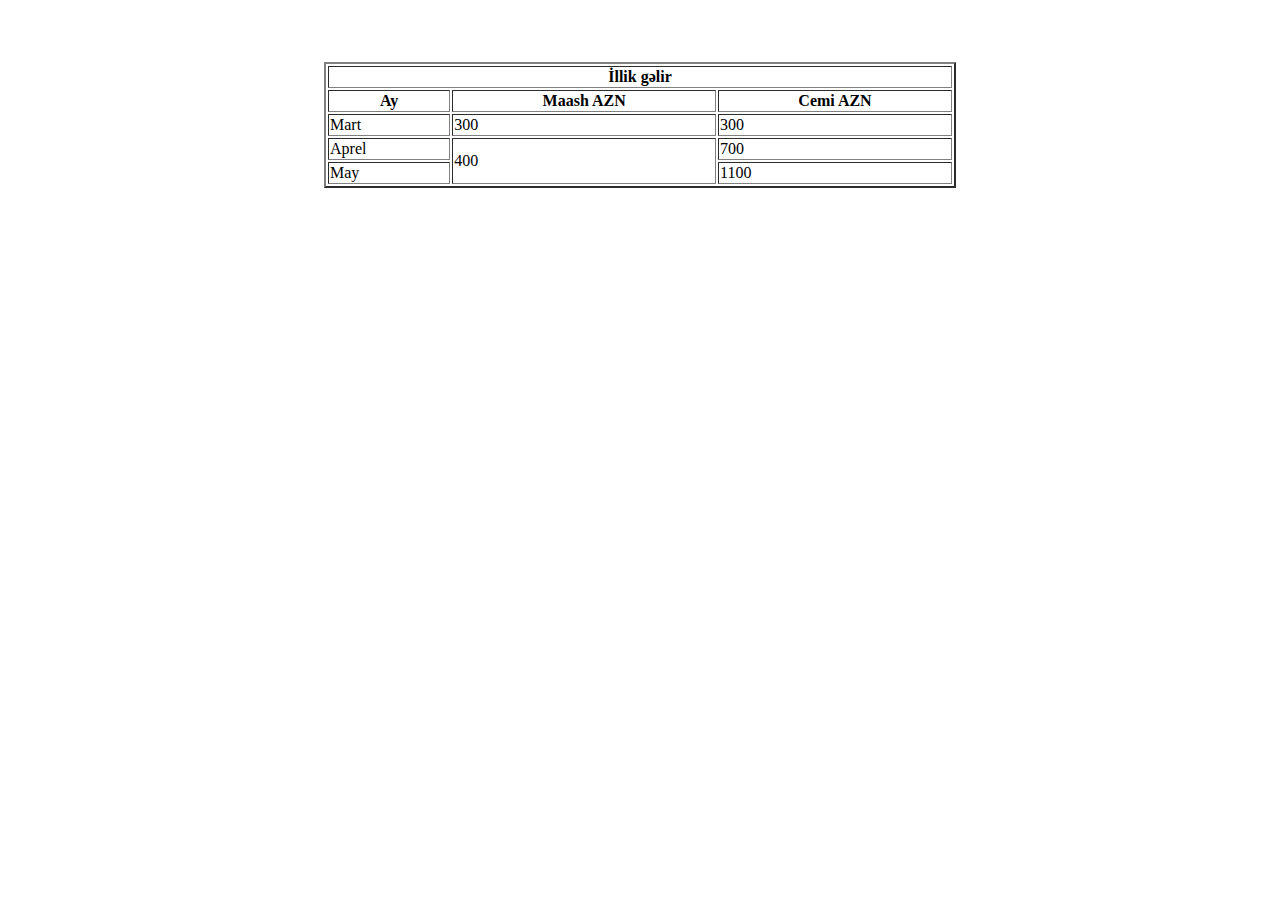
<file: index.html>
<!DOCTYPE html>
<html lang="en">
<head>
    <meta charset="UTF-8">
    <title>First Lesson</title>
</head>
<body>
  <br>
  <br>
  <br>
   <table border="2px" width="50%" height="20%" align="center">
      <tr>
          <th colspan="3">İllik gəlir</th>        
      </tr>
      
      <tr>
          <th>Ay</th>    
          <th>Maash AZN</th>    
          <th>Cemi AZN</th>    
      </tr>
      
      <tr>
       <td>Mart</td>
       <td>300</td>
       <td>300</td>
      </tr>
      
      <tr>
       <td>Aprel</td>
       <td rowspan="2">400</td>
       <td>700</td>
      </tr>
      
      <tr>
       <td>May</td>
       <td>1100</td>
      </tr>
   </table>
</body>
</html>
</file>
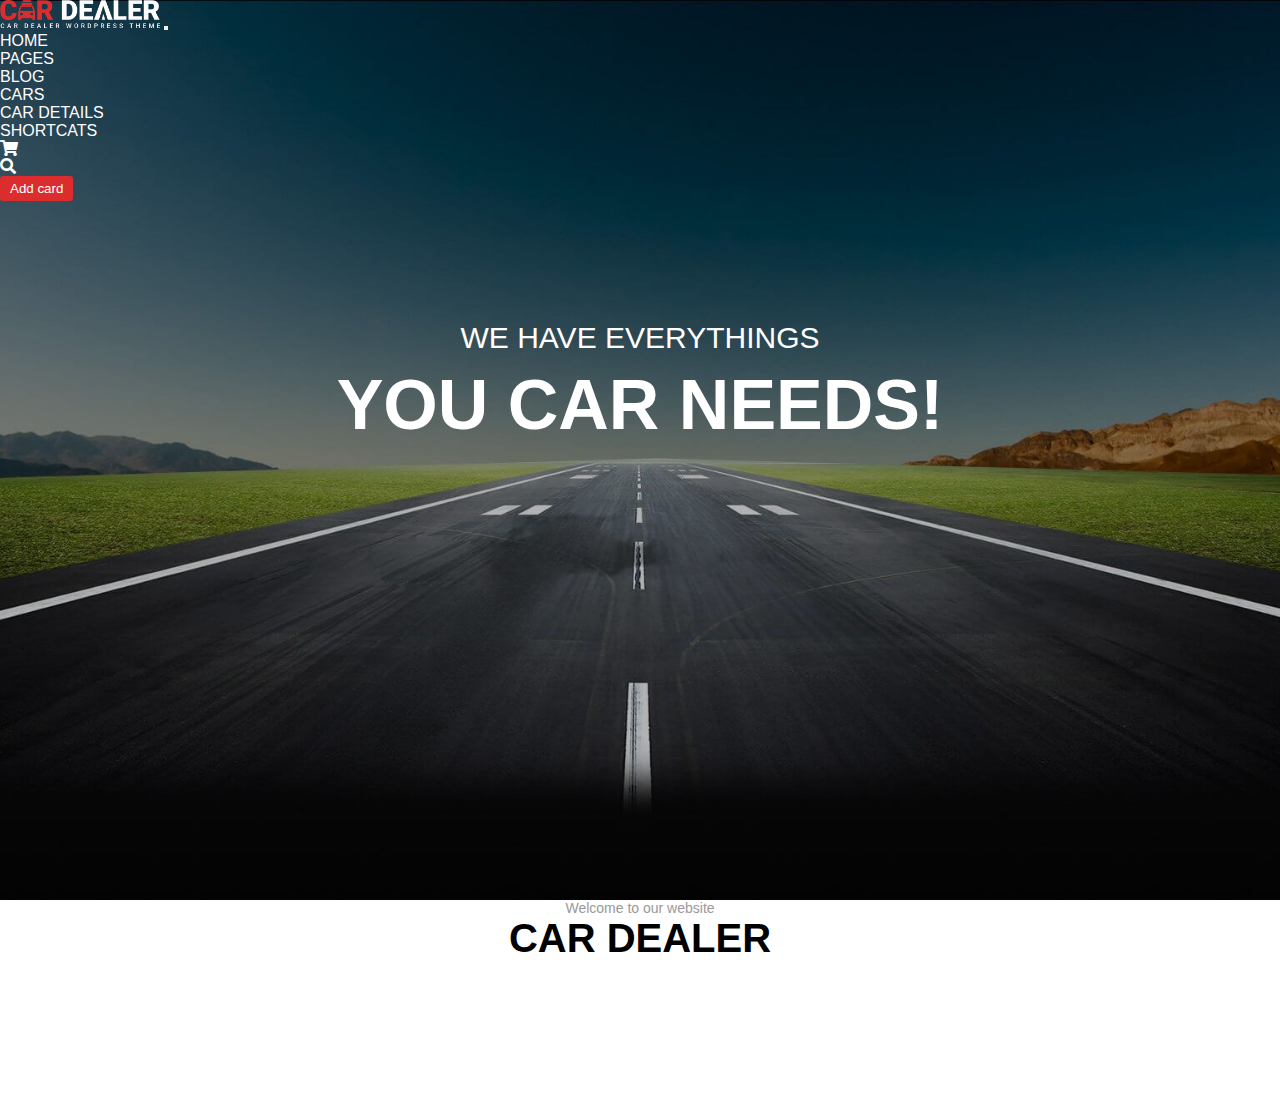
<file: ProjectFrontEnd/Index.html>
<!DOCTYPE html>
<html lang="en">

<head>
    <meta charset="UTF-8">
    <title>mekhrabec</title>
    <link href="asset/css/all.min.css" rel="stylesheet">
    <meta name="viewport" content="width=device-width, initial-scale=1">
    <link href="https://cdn.jsdelivr.net/npm/bootstrap@5.0.1/dist/css/bootstrap.min.css" rel="stylesheet" integrity="sha384-+0n0xVW2eSR5OomGNYDnhzAbDsOXxcvSN1TPprVMTNDbiYZCxYbOOl7+AMvyTG2x" crossorigin="anonymous">
    <link rel="stylesheet" href="asset/css/main.css">
</head>

<body>
    <header>
        <!---<div class="container">
            <div class="row">
                <div class="top-info col-md-12">
                    <div class="top-info-left">
                        <span><i class="far fa-clock"></i>10:00 AM To 5:00 PM</span>
                        <span><i class="fas fa-envelope-open-text"></i><a href="">support@carhub.az</a></span>
                    </div>
                    <div class="top-info-right">
                        <span><i class="fas fa-phone-alt"></i><a href="">(007) 123 456 7890</a></span>
                        <span><a href=""><i class="fab fa-facebook-f"></i></a></span>
                        <span><a href=""><i class="fab fa-linkedin-in"></i></a></span>
                        <span><a href=""><i class="fab fa-instagram"></i></a></span>
                        <span><a href=""><i class="fab fa-youtube"></i></a></span>
                        <span><i class="fas fa-lock"></i><a href="">Login</a></span>
                    </div>
                </div>
            </div>
        </div>
        <hr>--->



        <nav class="navbar navbar-expand-sm navbar-dark ">
            <div class="container">
                <a href="/" class="navbar-brand">
                    <img src="asset/img/logo-light.png" alt="" class="logo">
                </a>

                <button class="navbar-toggler" type="button" data-toggle="collapse" data-target="#navbarCollapse">
                    <span class="navbar-toggler-icon"></span>
                </button>

                <div id="navbarCollapse" class="collapse navbar-collapse">
                    <ul class="navbar-nav ml-auto">
                        <li class="nav-item">
                            <a href="#" class="nav-link active">
                              Home
                          </a>
                        </li>
                        <li class="nav-item">
                            <a href="#" class="nav-link active">
                                pages
                          </a>
                        </li>
                        <li class="nav-item">
                            <a href="#" class="nav-link active">
                                blog
                          </a>
                        </li>
                        <li class="nav-item">
                            <a href="#" class="nav-link active">
                                cars
                          </a>
                        </li>
                        <li class="nav-item">
                            <a href="#" class="nav-link active">
                                Car details
                          </a>
                        </li>
                        <li class="nav-item">
                            <a href="#" class="nav-link active">
                                Shortcats
                          </a>
                        </li>
                        <li class="nav-item">
                            <a href="#" class="nav-link active">
                                <i class="fas fa-shopping-cart"></i>
                            </a>
                        </li>
                        <li class="nav-item">
                            <a href="#" class="nav-link active">
                                <i class="fas fa-search"></i>
                            </a>
                        </li>
                        <li class="nav-item">
                            <a href="#" class="nav-link active">
                                <button>Add card</button>
                            </a>
                        </li>
                    </ul>
                </div>

            </div>
        </nav>



        <div class="slider-text">
            <h2>We have everythings</h2>
            <h1>You car needs!</h1>
        </div>
    </header>
    <section id="services">
        <div class="container">
            <div class="row">
                <div class="section-title">
                    <p>Welcome to our website</p>
                    <h1>CAR DEALER</h1>
                </div>
            </div>
        </div>
    </section>
    <section id="">
    </section>
    <footer></footer>

    <!-- Optional JavaScript; choose one of the two! -->

    <!-- Option 1: Bootstrap Bundle with Popper -->
    <script src="https://cdn.jsdelivr.net/npm/bootstrap@5.0.1/dist/js/bootstrap.bundle.min.js" integrity="sha384-gtEjrD/SeCtmISkJkNUaaKMoLD0//ElJ19smozuHV6z3Iehds+3Ulb9Bn9Plx0x4" crossorigin="anonymous"></script>

    <!-- Option 2: Separate Popper and Bootstrap JS -->
    <!--
    <script src="https://cdn.jsdelivr.net/npm/@popperjs/core@2.9.2/dist/umd/popper.min.js" integrity="sha384-IQsoLXl5PILFhosVNubq5LC7Qb9DXgDA9i+tQ8Zj3iwWAwPtgFTxbJ8NT4GN1R8p" crossorigin="anonymous"></script>
    <script src="https://cdn.jsdelivr.net/npm/bootstrap@5.0.1/dist/js/bootstrap.min.js" integrity="sha384-Atwg2Pkwv9vp0ygtn1JAojH0nYbwNJLPhwyoVbhoPwBhjQPR5VtM2+xf0Uwh9KtT" crossorigin="anonymous"></script>
    -->
</body>

</html>
</file>
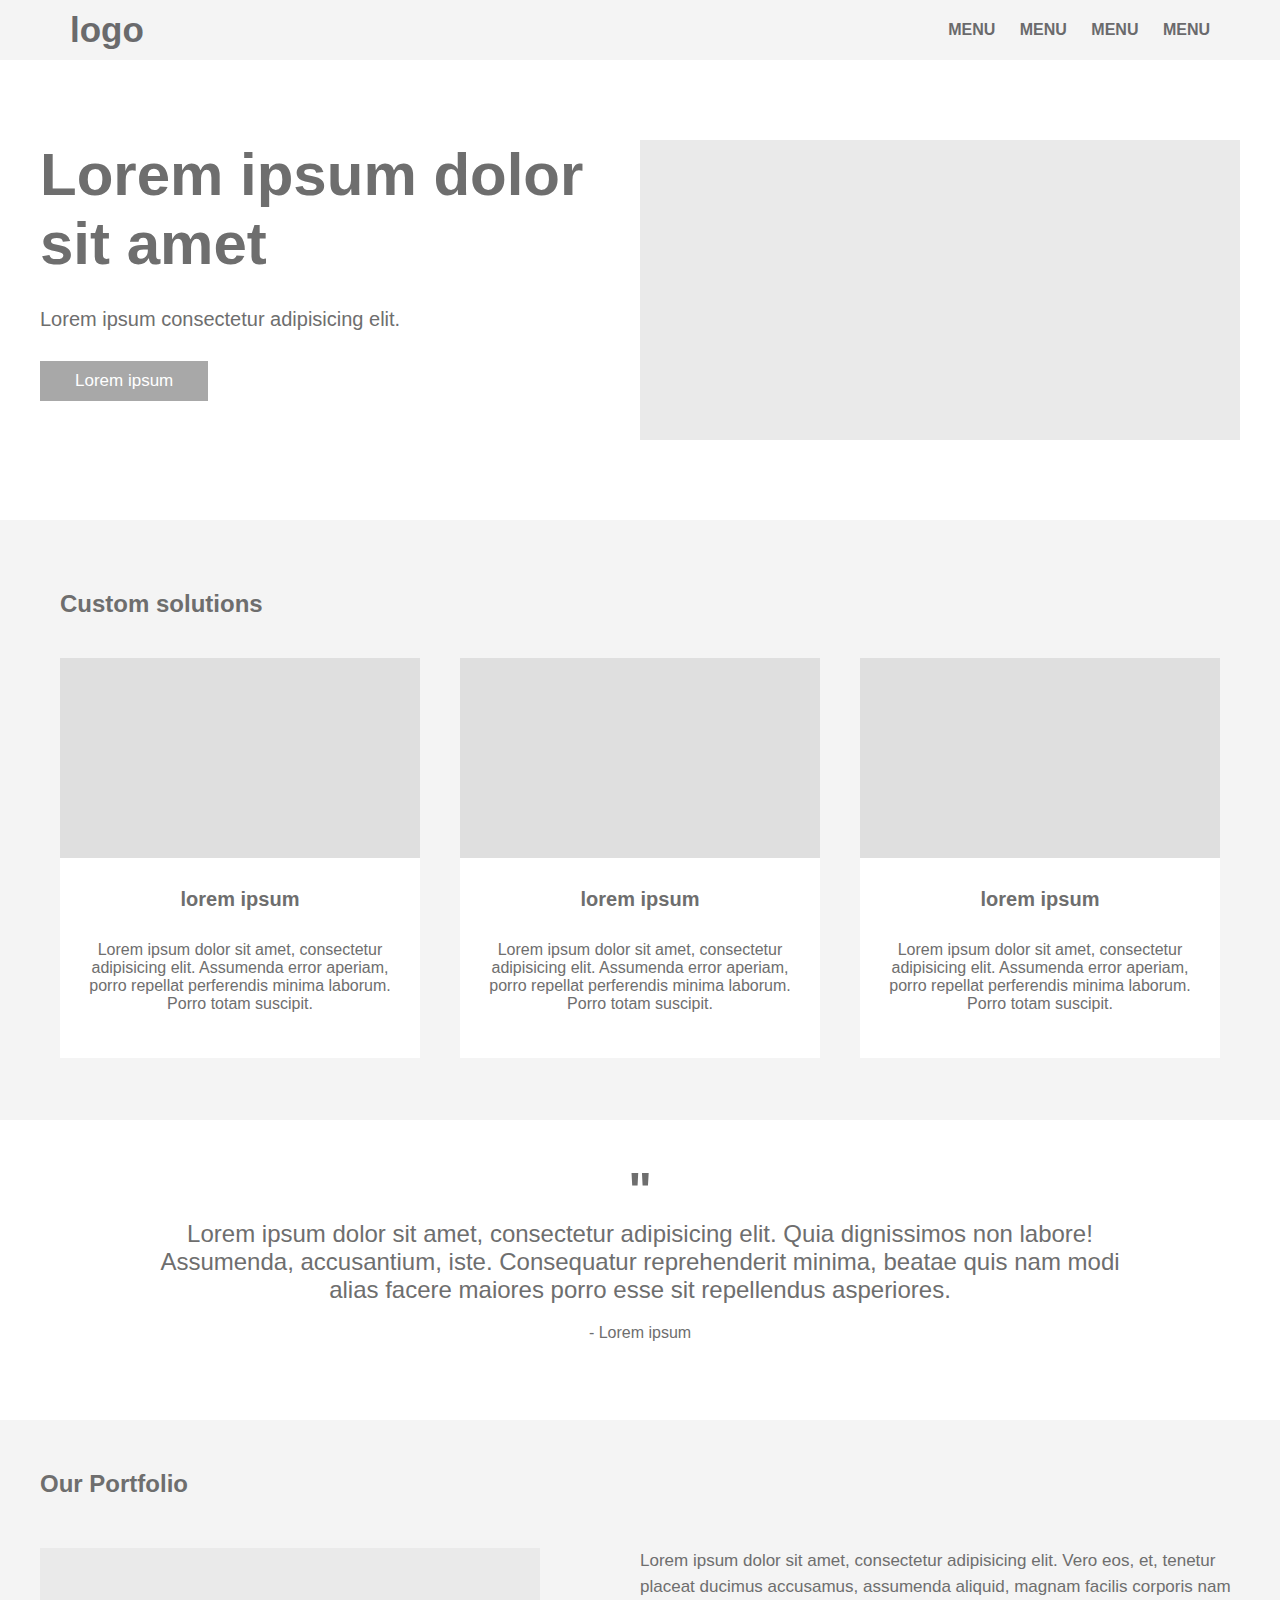
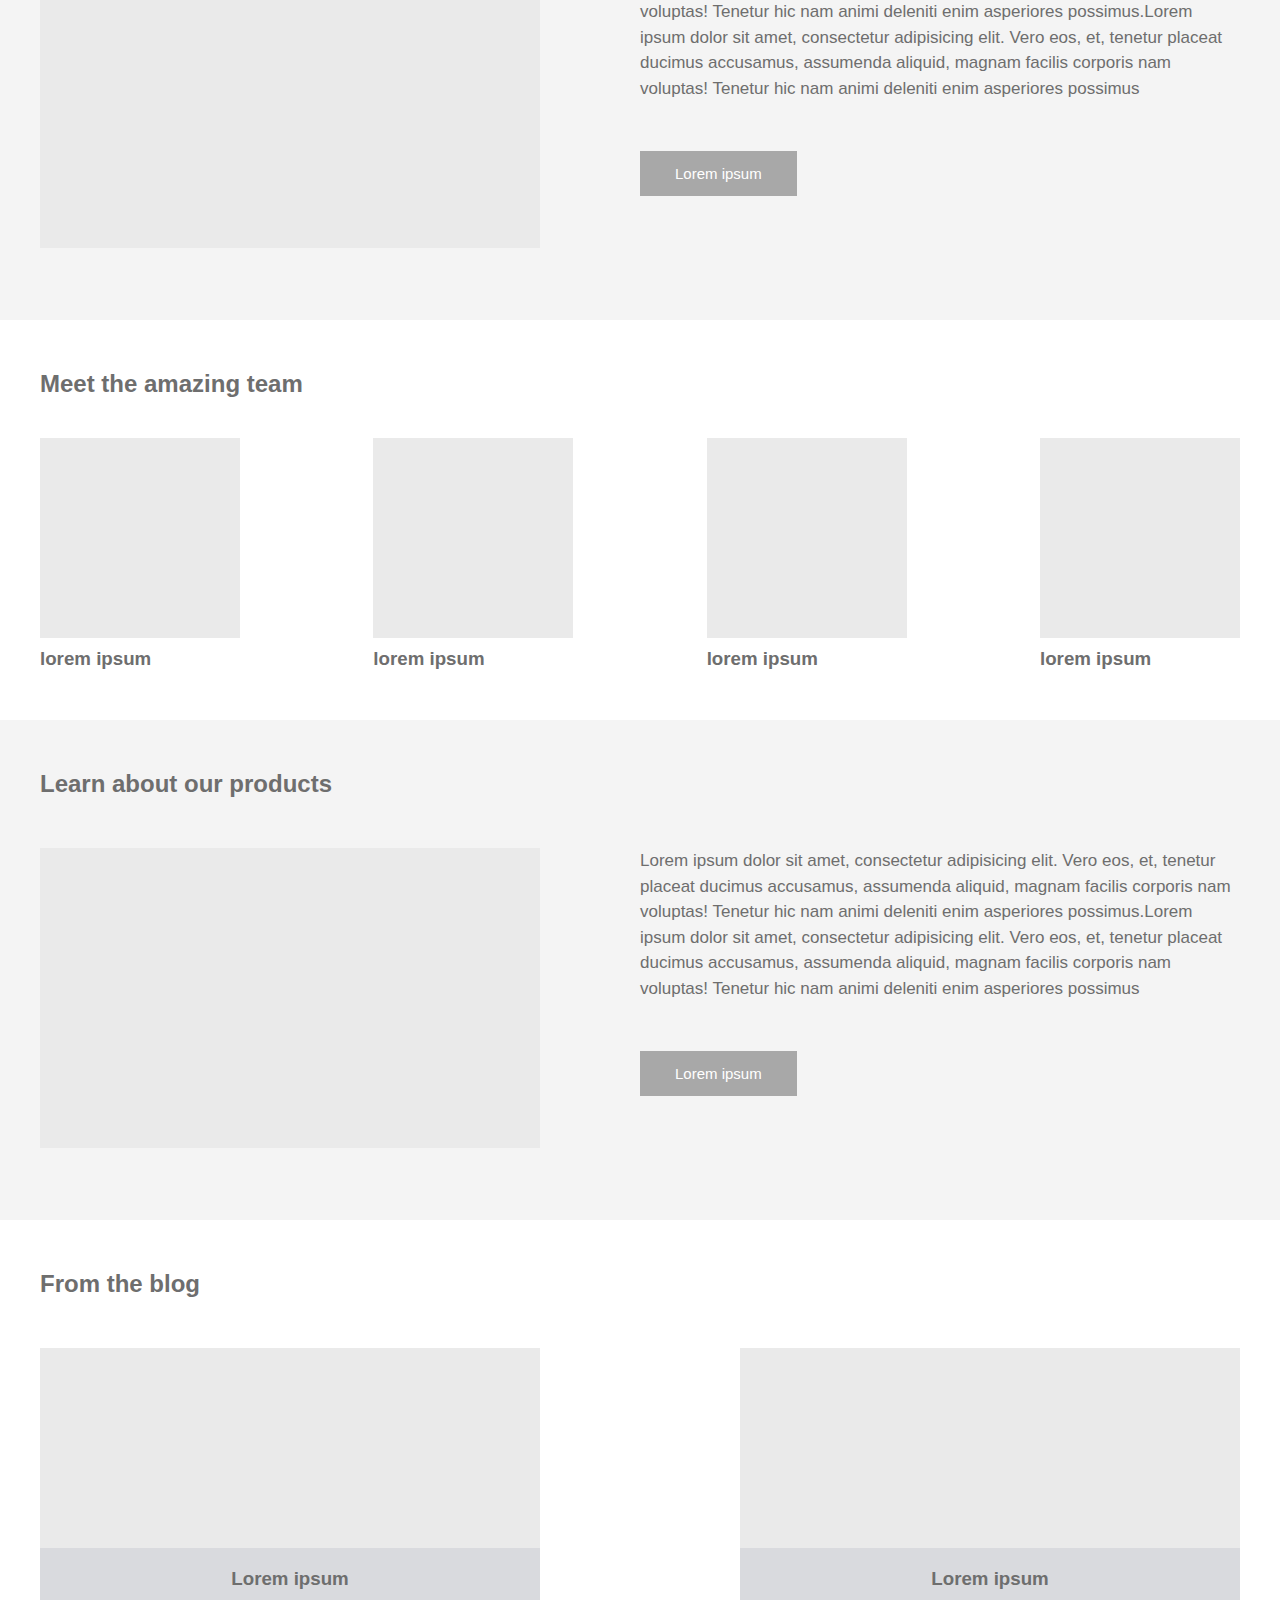
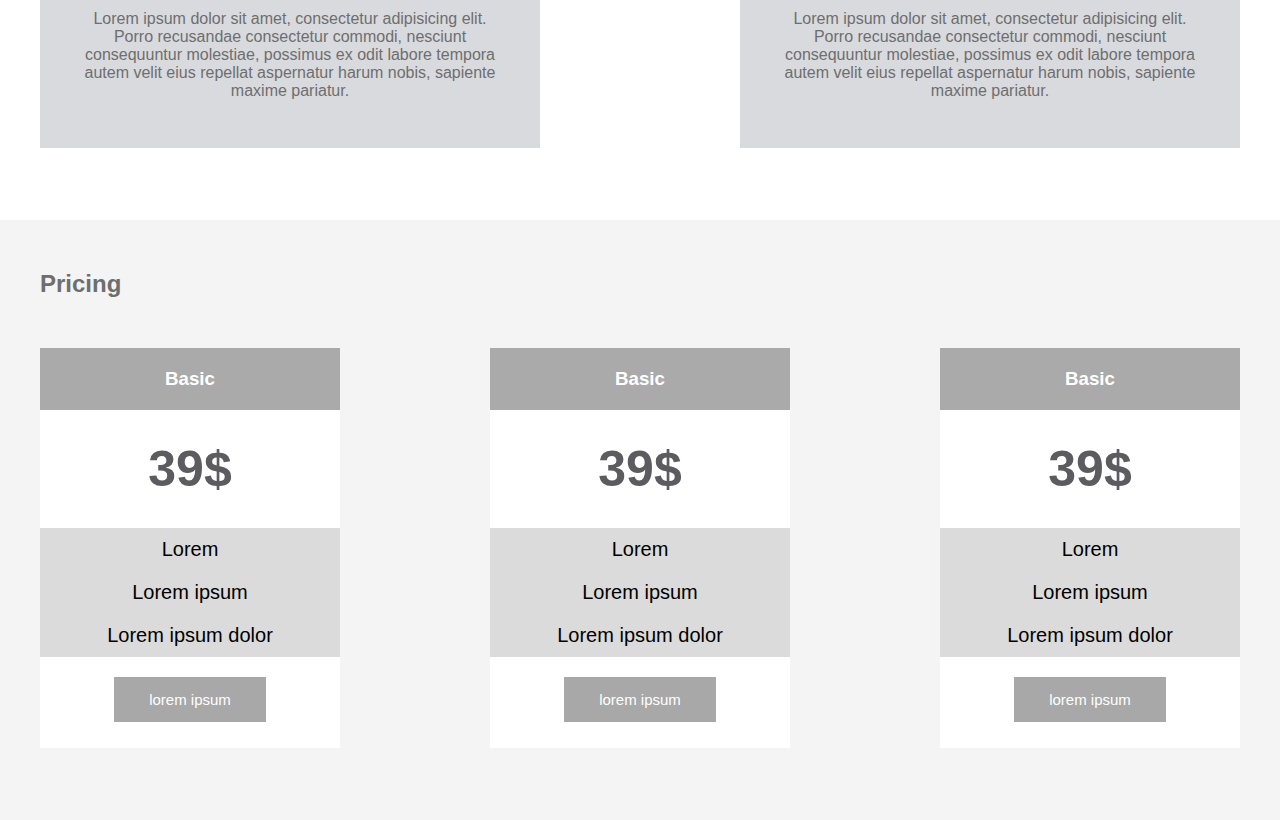
<file: task/Homework flexbox grid/Index.html>
<!DOCTYPE html>
<html lang="en">
<head>
    <meta charset="UTF-8">
    <title>mekhrabec</title>
    <link rel="stylesheet" href="asset/css/layout.css">
    <link rel="stylesheet" href="asset/css/main.css">
</head>
<body>
    <div class="header">
        <div class="nav">
            <h1>logo</h1>
            <ul>
                    <li><a href="">menu</a></li>
                    <li><a href="">menu</a></li>
                    <li><a href="">menu</a></li>
                    <li><a href="">menu</a></li>
            </ul>
        </div>
    </div>
    <div class="container">
        <div class="row">
            <div class="col-6">
               <div class="slider">
                <h1>Lorem ipsum dolor sit amet</h1>
                <p>Lorem ipsum consectetur adipisicing elit.</p>
                <button>Lorem ipsum</button>
               </div>
            </div>
            <div class="col-6">
                <div class="slider-image">
                    
                </div>
            </div>
        </div>  
    </div>
    <div class="custom">
        <div class="container">
           <h2>Custom solutions</h2>
            <div class="row">
                <div class="col-4">
                    <div class="custom-box">
                        <div class="custom-box-image"></div>
                        <h3>lorem ipsum</h3>
                        <p>Lorem ipsum dolor sit amet, consectetur adipisicing elit. Assumenda error aperiam, porro repellat perferendis minima laborum. Porro totam suscipit.</p>
                    </div>
                </div>
                <div class="col-4">
                    <div class="custom-box">
                        <div class="custom-box-image"></div>
                        <h3>lorem ipsum</h3>
                        <p>Lorem ipsum dolor sit amet, consectetur adipisicing elit. Assumenda error aperiam, porro repellat perferendis minima laborum. Porro totam suscipit.</p>
                    </div>
                </div>
                <div class="col-4">
                    <div class="custom-box">
                        <div class="custom-box-image"></div>
                        <h3>lorem ipsum</h3>
                        <p>Lorem ipsum dolor sit amet, consectetur adipisicing elit. Assumenda error aperiam, porro repellat perferendis minima laborum. Porro totam suscipit.</p>
                    </div>
                </div>
            </div>
        </div>
    </div>
    <div class="slogan">
        <div class="container">
            <div class="row">
                <div class="col-12">
                    <div class="slogan-text">
                        <h1>"</h1>
                        <h2>Lorem ipsum dolor sit amet, consectetur adipisicing elit. Quia dignissimos non labore! Assumenda, accusantium, iste. Consequatur reprehenderit minima, beatae quis nam modi alias facere maiores porro esse sit repellendus asperiores.</h2>
                        <p>- Lorem ipsum</p>
                    </div>
                </div>
            </div>
        </div>
    </div>
    
    <div class="our-portfolio">
        <div class="container">
            <h2>Our Portfolio</h2>
            <div class="row">
                <div class="col-5">
                    <div class="our-portfolio-image"></div>
                </div>
                <div class="col-6">
                    <div class="our-portfolio-text">
                        <p>Lorem ipsum dolor sit amet, consectetur adipisicing elit. Vero eos, et, tenetur placeat ducimus accusamus, assumenda aliquid, magnam facilis corporis nam voluptas! Tenetur hic nam animi deleniti enim asperiores possimus.Lorem ipsum dolor sit amet, consectetur adipisicing elit. Vero eos, et, tenetur placeat ducimus accusamus, assumenda aliquid, magnam facilis corporis nam voluptas! Tenetur hic nam animi deleniti enim asperiores possimus</p>
                        <button>Lorem ipsum</button>
                    </div>
                </div>
            </div>
        </div>
    </div>
    
    <div class="team">
        <div class="container">
            <h2>Meet the amazing team</h2>
            <div class="row">
                <div class="col-12">
                    <div class="our-team">
                        <div class="team-box">
                            <div class="team-box-photo"></div>
                            <h3>lorem ipsum</h3>
                        </div>
                        <div class="team-box">
                            <div class="team-box-photo"></div>
                            <h3>lorem ipsum</h3>
                        </div>
                        <div class="team-box">
                            <div class="team-box-photo"></div>
                            <h3>lorem ipsum</h3>
                        </div>
                        <div class="team-box">
                            <div class="team-box-photo"></div>
                            <h3>lorem ipsum</h3>
                        </div>
                    </div>
                </div>
            </div>
        </div>
    </div>
        
    <div class="our-portfolio">
        <div class="container">
            <h2>Learn about our products</h2>
            <div class="row">
                <div class="col-5">
                    <div class="our-portfolio-image"></div>
                </div>
                <div class="col-6">
                    <div class="our-portfolio-text">
                        <p>Lorem ipsum dolor sit amet, consectetur adipisicing elit. Vero eos, et, tenetur placeat ducimus accusamus, assumenda aliquid, magnam facilis corporis nam voluptas! Tenetur hic nam animi deleniti enim asperiores possimus.Lorem ipsum dolor sit amet, consectetur adipisicing elit. Vero eos, et, tenetur placeat ducimus accusamus, assumenda aliquid, magnam facilis corporis nam voluptas! Tenetur hic nam animi deleniti enim asperiores possimus</p>
                        <button>Lorem ipsum</button>
                    </div>
                </div>
            </div>
        </div>
    </div>
     
    <div class="blog">
        <div class="container">
            <h2>From the blog</h2>
            <div class="row">
                <div class="col-5">
                    <div class="blog-box">
                        <div class="blog-box-image"></div>
                        <h3>Lorem ipsum</h3>
                        <p>Lorem ipsum dolor sit amet, consectetur adipisicing elit. Porro recusandae consectetur commodi, nesciunt consequuntur molestiae, possimus ex odit labore tempora autem velit eius repellat aspernatur harum nobis, sapiente maxime pariatur.</p>
                    </div>
                </div>
                <div class="col-5">
                    <div class="blog-box">
                        <div class="blog-box-image"></div>
                        <h3>Lorem ipsum</h3>
                        <p>Lorem ipsum dolor sit amet, consectetur adipisicing elit. Porro recusandae consectetur commodi, nesciunt consequuntur molestiae, possimus ex odit labore tempora autem velit eius repellat aspernatur harum nobis, sapiente maxime pariatur.</p>
                    </div>
                </div>
            </div>
        </div>
    </div>
        
    <div class="pricing">
        <div class="container">
            <h2>Pricing</h2>
            <div class="row">
                <div class="col-3">
                    <div class="pricing-box">
                        <h3>Basic</h3>
                        <h1>39$</h1>
                        <p>Lorem</p>
                        <p>Lorem ipsum</p>
                        <p>Lorem ipsum dolor</p>
                        <button>lorem ipsum</button>
                    </div>
                </div>

                <div class="col-3">
                    <div class="pricing-box">
                        <h3>Basic</h3>
                        <h1>39$</h1>
                        <p>Lorem</p>
                        <p>Lorem ipsum</p>
                        <p>Lorem ipsum dolor</p>
                        <button>lorem ipsum</button>
                    </div>
                </div>

                <div class="col-3">
                    <div class="pricing-box">
                        <h3>Basic</h3>
                        <h1>39$</h1>
                        <p>Lorem</p>
                        <p>Lorem ipsum</p>
                        <p>Lorem ipsum dolor</p>
                        <button>lorem ipsum</button>
                    </div>
                </div>

            </div>
        </div>
    </div>
    
</body>
</html>
</file>
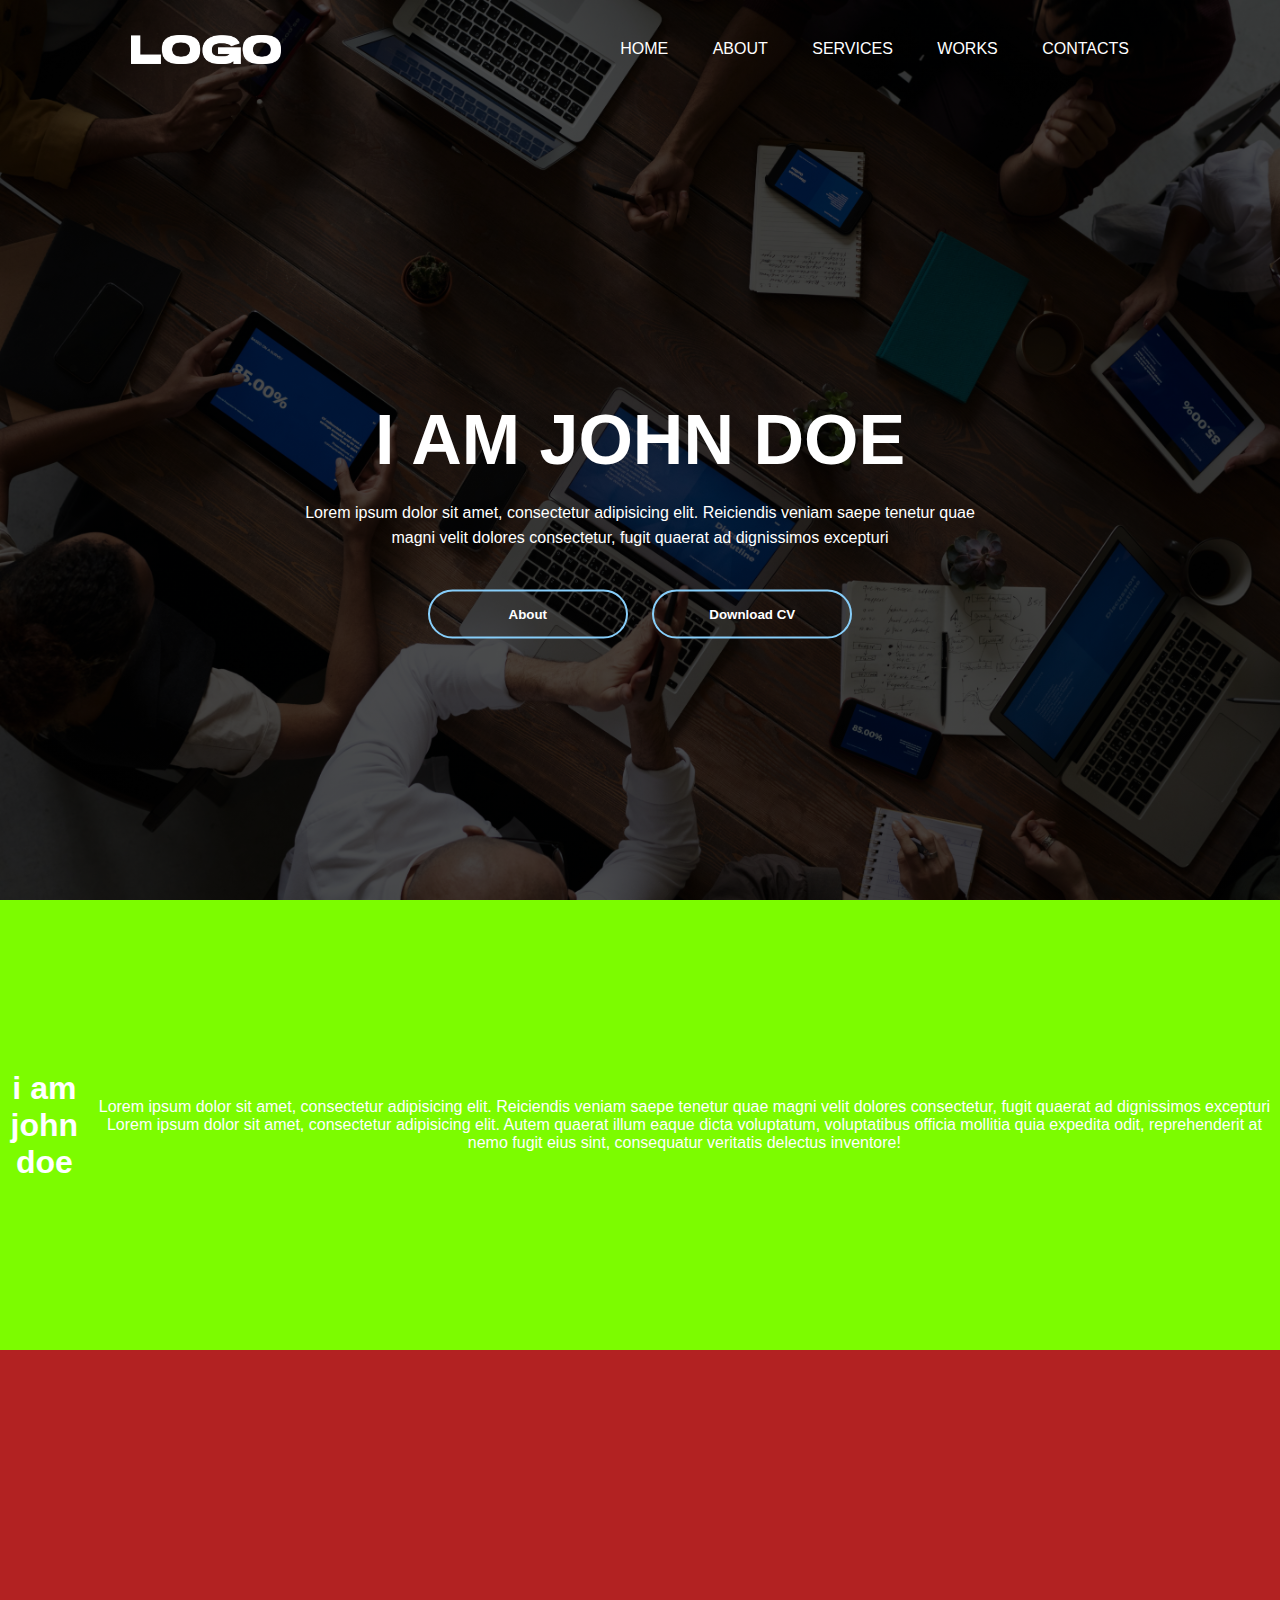
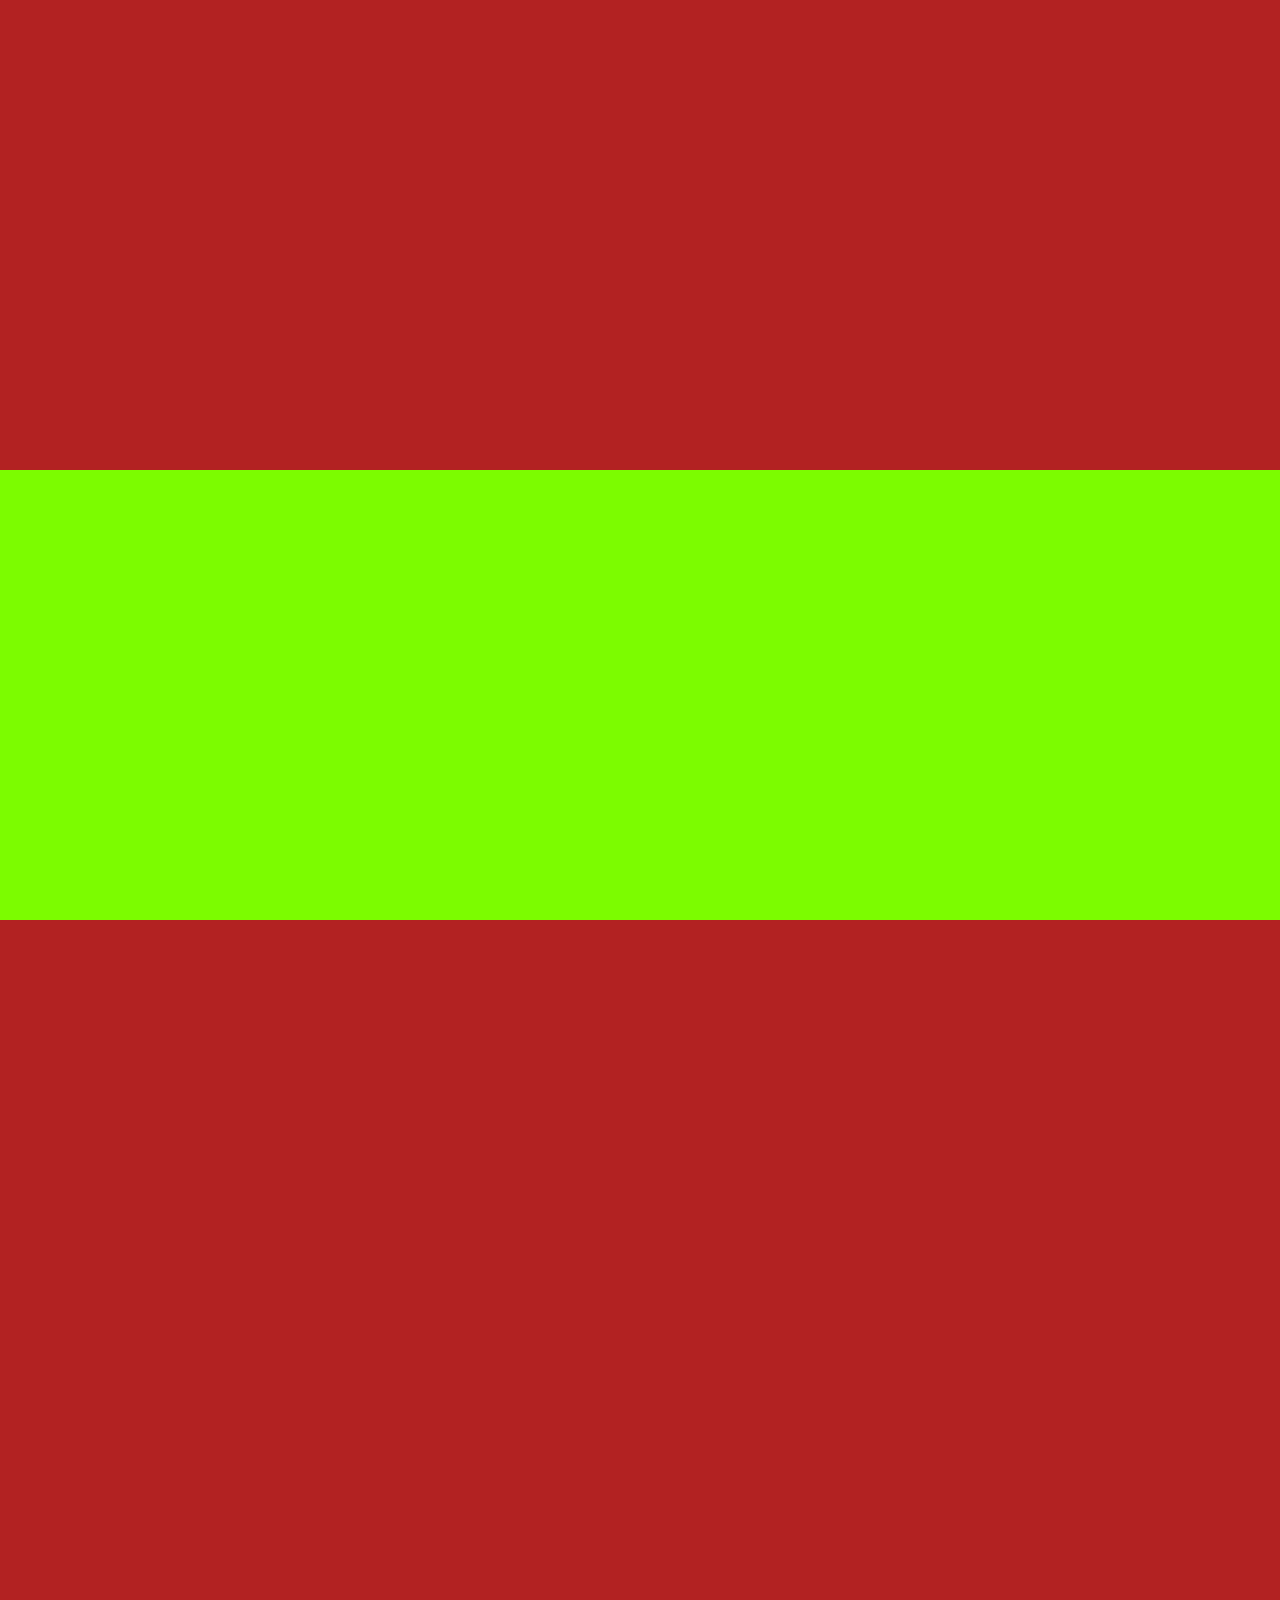
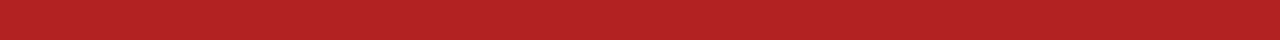
<file: task/homework/Index.html>
<!DOCTYPE html>
<html lang="en">
<head>
    <meta charset="UTF-8">
    <title>Bomba kimi sayt</title>
    <link rel="stylesheet" href="asset/css/main.css">
</head>
<body>
    <div class="main">
        <div id="home" class="homePage image">
            <div class="navbar">
                <img src="asset/img/logo.png" alt="" class="logo">
                <ul>
                    <li><a clas="active" href="">Home</a></li>
                    <li><a href="">About</a></li>
                    <li><a href="">Services</a></li>
                    <li><a href="">Works</a></li>
                    <li><a href="">Contacts</a></li>
                </ul>
            </div>
            <div class="content">
                <h1>i am john doe</h1>
                
                <p>Lorem ipsum dolor sit amet, consectetur adipisicing elit. Reiciendis veniam saepe tenetur quae  <br> magni velit dolores consectetur, fugit quaerat ad dignissimos excepturi</p>
                
                <a href="#about"><button><span></span>About</button></a>
                <button><span></span>Download CV</button>
            </div>
        </div>
        <div id="about" class="aboutPage band">
            <h1>i am john doe</h1>
                
            <p>Lorem ipsum dolor sit amet, consectetur adipisicing elit. Reiciendis veniam saepe tenetur quae  magni velit dolores consectetur, fugit quaerat ad dignissimos excepturi Lorem ipsum dolor sit amet, consectetur adipisicing elit. Autem quaerat illum eaque dicta voluptatum, voluptatibus officia mollitia quia expedita odit, reprehenderit at nemo fugit eius sint, consequatur veritatis delectus inventore!</p>
        </div>
        <div id="services" class="servicesPage image">
            
        </div>
        <div id="works"  class="worksPage band">
            
        </div>
        <div id="contacts" class="contactPage image">
            
        </div>
    </div>
</body>
</html>
</file>
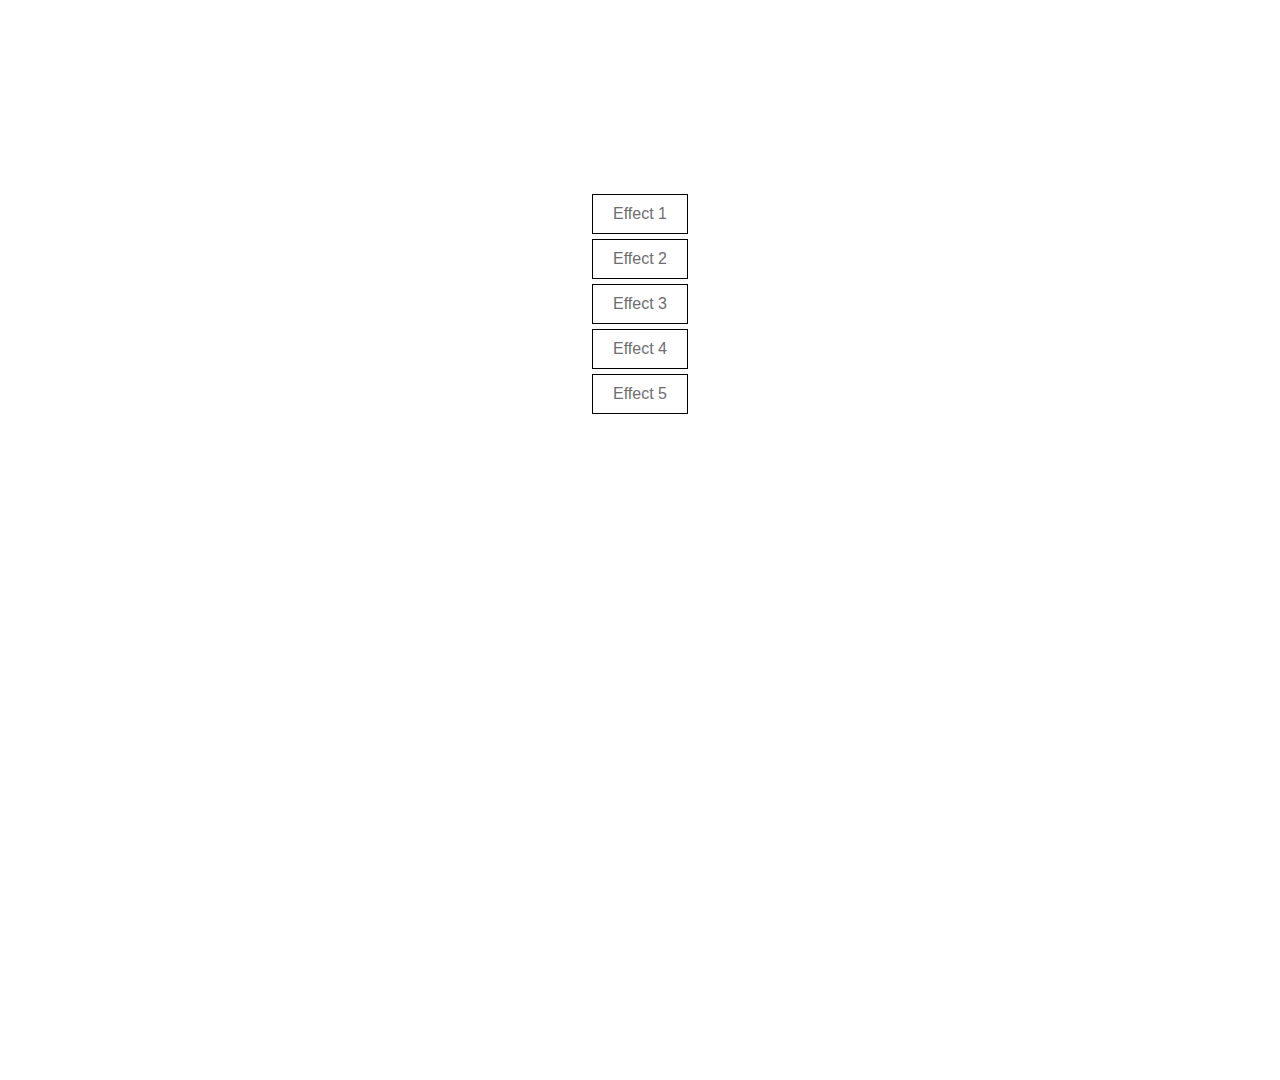
<file: task/hover transition transform/Index.html>
<!DOCTYPE html>
<html lang="en">
<head>
    <meta charset="UTF-8">
    <title>mekhrabec</title>
    <link rel="stylesheet" href="asset/css/layout.css">
    <link rel="stylesheet" href="asset/css/main.css">
</head>
<body>
    <div class="container">
        <ul>
            <li class="btn-1">Effect 1</li>
            <li class="btn-2">Effect 2</li>
            <li class="btn-3">Effect 3</li>
            <li class="btn-4">Effect 4</li>
            <li class="btn-5">Effect 5</li>
        </ul>

        <div class="box">
            <div class="uz"></div>
            <div class="arxa"></div>
        </div>
    </div>
</body>
</html>
</file>
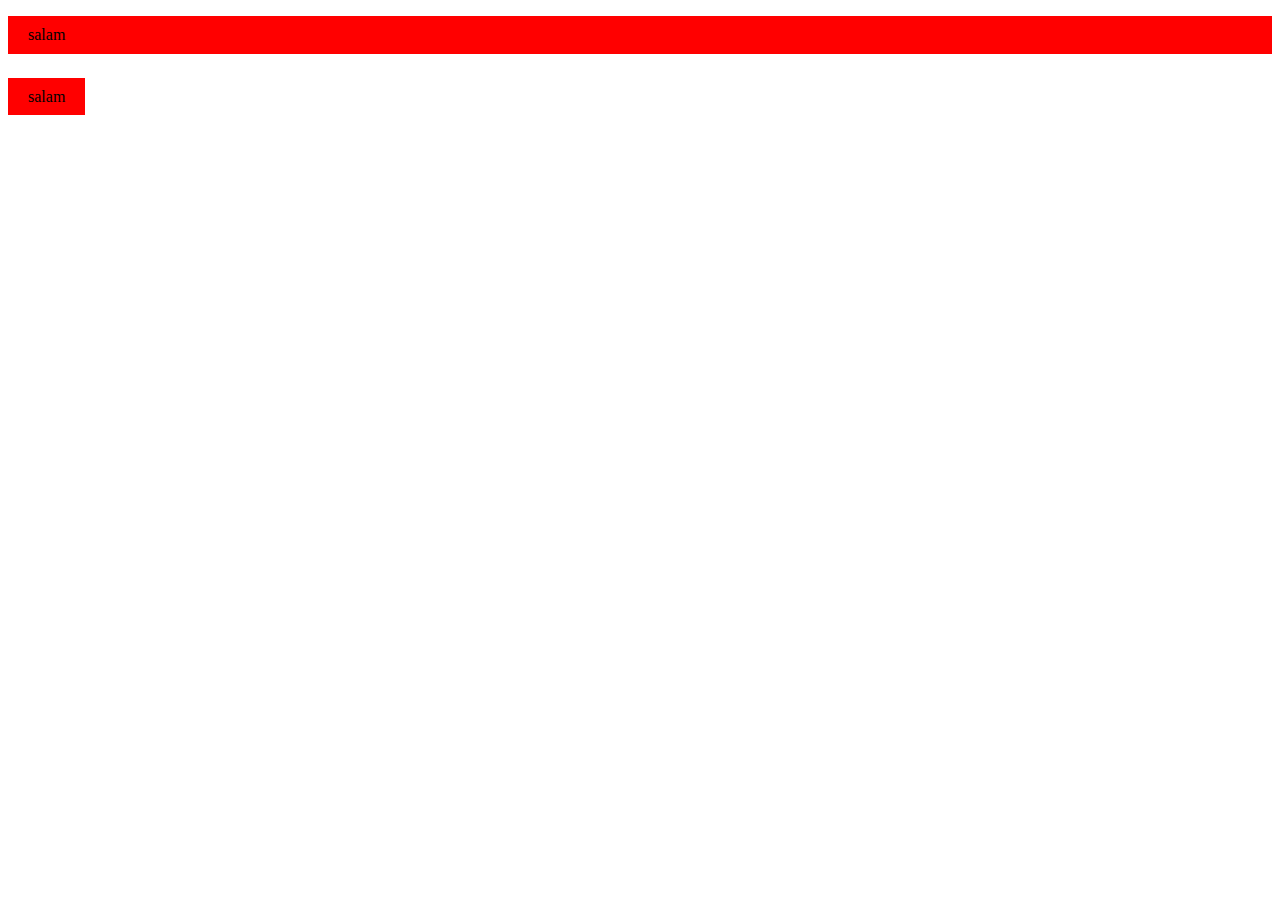
<file: task/margin  Week02-Day02/index.html>
<!DOCTYPE html>
    <html lang="en">
    <head>
        <meta charset="UTF-8">
        <title>Document</title>
        <link rel="stylesheet" href="style.css">
    </head>
    <body>
       
        <p>salam</p>
        <br>
        <span>salam</span>
        
    </body>
    </html>
</file>
<file: ProjectFrontEnd/asset/css/main.css>
* {
    margin: 0px;
    padding: 0px;
    box-sizing: border-box;
}

body,
html {
    height: 100%;
    width: 100%;
    font-family: sans-serif;
    font-weight: normal;
}

a {
    text-decoration: none;
}

.section-title {
    display: flex;
    flex-direction: column;
    align-items: center;
}

.section-title p {
    color: #999;
    font-size: 14px;
}

.section-title h1 {
    color: ##363636;
    font-size: 40px;
}

header {
    height: 100vh;
    background-image: url(../img/header-bg.jpeg);
    background-position: center;
    background-size: cover;
}

header .top-info {
    display: flex;
    justify-content: space-between;
    align-items: center;
    color: #fff;
    border-bottom: 1px solid rgba(255, 255, 255, .2);
}

header .top-info i {}

header .top-info span {
    font-size: 14px;
    cursor: pointer;
    padding: 20px 0px;
    transition: 0.5s;
    -webkit-transition: 0.5s;
    -moz-transition: 0.5s;
    -ms-transition: 0.5s;
    -o-transition: 0.5s;
}

header .top-info span a {
    color: #fff;
    transition: 1s;
    -webkit-transition: 0.5s;
    -moz-transition: 0.5s;
    -ms-transition: 0.5s;
    -o-transition: 0.5s;
}

header .top-info span a:hover {
    color: #db2d2e;
}

header .top-info-left {
    display: flex;
    align-items: center;
}

header .top-info-left span {
    padding-right: 15px;
}

header .top-info-left i {
    padding-right: 5px;
}

header .top-info-right span {
    padding-left: 15px;
}

header .top-info-right i {
    padding-right: 5px;
}

header nav {}

header nav img {
    height: 28px;
}

header nav ul li a {
    text-transform: uppercase;
    color: #fff;
    transition: 1s;
    -webkit-transition: 0.5s;
    -moz-transition: 0.5s;
    -ms-transition: 0.5s;
    -o-transition: 0.5s;
}

header nav ul li a:hover {
    color: #db2d2e;
}

header nav ul li a button {
    border: none;
    color: #fff;
    background-color: #db2d2e;
    padding: 5px 10px;
    border-radius: 3px;
    -webkit-border-radius: 3px;
    -moz-border-radius: 3px;
    -ms-border-radius: 3px;
    -o-border-radius: 3px;
    transition: 1s;
    -webkit-transition: 1s;
    -moz-transition: 1s;
    -ms-transition: 1s;
    -o-transition: 1s;
}

header nav ul li a button:hover {
    background-color: #505050;
}

.slider-text {
    width: inherit;
    height: inherit;
    display: flex;
    flex-direction: column;
    align-items: center;
    padding: 120px;
    color: #fff;
    text-transform: uppercase;
    text-align: center;
}

.slider-text h1 {
    font-size: 70px;
    padding: 10px;
    font-weight: 700;
}

.slider-text h2 {
    font-size: 30px;
    font-weight: 500;
}
</file>
<file: task/Homework flexbox grid/asset/css/layout.css>
.container{
    width:1200px;
    margin: 0 auto;
}

.row{
    display: flex;
    justify-content: space-between;
}

.col-1{
    width: calc(100%/12*1)
}

.col-2{
    width: calc(100%/12*2)
}

.col-3{
    width: calc(100%/12*3)
}

.col-4{
    width: calc(100%/12*4)
}

.col-5{
    width: calc(100%/12*5)
}

.col-6{
    width: calc(100%/12*6)
}

.col-7{
    width: calc(100%/12*7)
}

.col-8{
    width: calc(100%/12*8)
}

.col-9{
    width: calc(100%/12*9)
}

.col-10{
    width: calc(100%/12*10)
}

.col-11{
    width: calc(100%/12*11)
}

.col-12{
    width: calc(100%/12*12)
}
</file>
<file: task/Homework flexbox grid/asset/css/main.css>
*{
    margin: 0px;
    padding: 0px;
    box-sizing: border-box;
}

body, html{
    height: 100%;
    font-family: sans-serif;
    color: #6e6e6e;
}

a{
    text-decoration: none;
    color: #6a6a6c;
}

.nav{
    display: flex;
    justify-content: space-between;
    align-items: center;
    background: #f4f4f4;
    color: #6a6a6c;
    height: 60px;
    width: 100%;
    padding: 0px 70px;
}

.nav h1{
    font-size: 35px;
}


.nav ul{
    
}

.nav ul li{
    display: inline-block;
    padding-left: 20px;
}

.nav ul li a{
    text-transform: uppercase;
    font-weight: bold;
}

.slider{
    height: 300px;
    background: #fff;
    color: #6e6e6e;
    margin: 80px 0px;
}

.slider h1{
    font-size: 60px;
}


.slider p{
    font-size: 20px;
    padding: 30px 0px;
}

.slider button{
    background: #a8a8a8;
    font-size: 17px;
    padding: 10px 35px;
    border: none;
    color: #fff;
}

.slider-image{
    height: 300px;
    background-color: #eaeaea;
    margin: 80px 0px;
}

.custom{
    width: 100%;
    height: 600px;
    background: #f4f4f4;
}

.custom-box{
    background: #fff;
    height: 400px;
    margin: 40px 20px;
    text-align: center;
}

.custom-box h3{
    padding: 30px;
    font-size: 20px;
}

.custom-box p{
    padding: 0px 20px;
}

.custom-box-image{
    background: #dfdfdf;
    height: 50%;
}

.custom h2{
    padding: 70px 20px 0px 20px;
}

.slogan{
    width: 100%;
    height: 300px;
}

.slogan-text{
    height: 300px;
    text-align: center;
    padding: 40px;
}
.slogan-text h1{
    padding-top: 2px;
    font-size: 50px;
}

.slogan-text h2{
    padding:0px 70px;
    font-weight: 300;
}
.slogan-text p{
    padding: 20px;
}

.our-portfolio{
    width: 100%;
    height: 500px;
    background: #f4f4f4;
    padding: 50px 30px;
}

.our-portfolio-image{
    height: 300px;
    background-color: #eaeaea;
    margin-top: 50px;
}

.our-portfolio-text p{
    padding: 50px 0px;;
    font-size: 17px;
    line-height: 1.5;
    text-align: left;
    
}

.our-portfolio-text button{
    background: #a8a8a8;
    font-size: 15px;
    padding: 14px 35px;
    border: none;
    color: #fff;
    margin-top: 0px;
}

.team{
    width: 100%;
    height: 400px;
    background: #fff;
    padding: 50px 30px;
}
.our-team{
    display: flex;
    align-items: center;
    justify-content: space-between;
    padding: 20px 0px;
}

.team-box{
    width:200px;
    height:250px;
    padding: 20px 0px;
}

.team-box h3{
    padding: 10px 0px;
}

.team-box-photo{
    width:100%;
    height:200px;
    background: #eaeaea;
}

.blog{
    width: 100%;
    height: 600px;
    background: #fff;
    padding: 50px 30px;
}

.blog-box{
    background: #d9dade;
    height: 400px;
    text-align: center;
    margin-top: 50px;
}

.blog-box-image{
    height: 50%;
    background: #eaeaea;
}

.blog-box h3{
    padding: 20px 0px;
}

.blog-box p{
    padding: 0px 40px;
}

.pricing{
    width: 100%;
    height: 600px;
    background: #f4f4f4;
    padding: 50px 30px;
}

.pricing-box{
    height: 400PX;
    background: #fff;
    margin-top: 50px;
    text-align: center;
}

.pricing-box h3{
    color: #fff;
    background: #aaaaaa;
    padding: 20px;
}
.pricing-box h1{
    color: #5c5b60;
    padding: 30px;
    font-size: 50px;
}
.pricing-box p{
    color: #000;
    background: #dbdbdb;
    padding: 10px;
    font-size: 20px;
    font-weight: 100;
}

.pricing-box button{
    background: #a8a8a8;
    font-size: 15px;
    padding: 14px 35px;
    border: none;
    color: #fff;
    margin-top: 20px;
}
</file>
<file: task/homework/asset/css/main.css>
*{
    margin: 0px;
    padding: 0px;
    box-sizing: border-box;
}

body, html{
    height: 100%;
    width: 100%;
    font-family: sans-serif;
}


a{
    text-decoration: none;
}

.main{
    width: 100%;
    height: 100%;
}

.image{
    width: 100%;
    height: 80%;
    background-color: firebrick;
}

.image:nth-child(1){
    height: 100%;
    background-image: linear-gradient(rgba(0,0,0,0.7),rgba(0,0,0,0.7)),url(../img/bg1.jpg);
    background-size: cover;
    background-attachment: fixed;
}

.band{
    width: 100%;
    height: 50%;
    background-color: lawngreen;
}

.homePage{
    width: 100%;
    height: 80%;    
}

.navbar{
    width: 85%; 
    margin: auto;
    padding: 35px;
    display: flex;
    align-items: center;
    justify-content: space-between;
    
}

.logo{
    width: 150px;
    cursor: pointer;
}

.navbar ul li{
    list-style: none;
    display: inline-block;
    margin: 0 20px;
    position: relative;
}

.navbar ul li a{
    color: #fff;
    text-transform: uppercase;
}

.navbar ul li a::after{
    content: '';
    height: 3px;
    width: 0%;
    background-color: lightskyblue;
    position: absolute;
    left: 0;
    bottom: -10px;
    transition: 0.5s;
}


.navbar ul li a:hover::after{
    width: 100%;
}

.content{
    width:100%;
    position: absolute;
    top:30%;
    transform: translateY(50%);
    text-align: center;
    color: #fff;
}

.content h1{
    font-size: 70px;
    text-transform: uppercase;
}

.content p{
    font-weight: 100;
    margin:20px auto;
    line-height: 25px;
}

.content button{
    width: 200px;
    padding: 15px 0;
    text-align: center;
    margin: 20px 10px;
    border-radius: 25px;
    font-weight: bold;
    border: 2px solid lightskyblue;
    background: transparent;
    color: #fff;
    cursor: pointer;
    position: relative;
}

.content span{
    width: 0%;
    height: 100%;
    background: lightskyblue;
    border-radius: 25px;
    position: absolute;
    left:0;
    bottom: 0;
    z-index:-1;
    transition: 0.5s;
}

button:hover span{
    width: 100%;
}

.aboutPage{
    display: flex;
    justify-content: center;
    align-items: center;
    width:100%;
    text-align: center;
    color: #fff;
    
}
</file>
<file: task/hover transition transform/asset/css/layout.css>
.container{
    width:1200px;
    margin: 0 auto;
}

.row{
    display: flex;
    justify-content: space-between;
}

.col-1{
    width: calc(100%/12*1)
}

.col-2{
    width: calc(100%/12*2)
}

.col-3{
    width: calc(100%/12*3)
}

.col-4{
    width: calc(100%/12*4)
}

.col-5{
    width: calc(100%/12*5)
}

.col-6{
    width: calc(100%/12*6)
}

.col-7{
    width: calc(100%/12*7)
}

.col-8{
    width: calc(100%/12*8)
}

.col-9{
    width: calc(100%/12*9)
}

.col-10{
    width: calc(100%/12*10)
}

.col-11{
    width: calc(100%/12*11)
}

.col-12{
    width: calc(100%/12*12)
}
</file>
<file: task/hover transition transform/asset/css/main.css>
*{
    margin: 0px;
    padding: 0px;
    box-sizing: border-box;
}

body, html{
    height: 1080px;
    width: 100%;
    font-family: sans-serif;
    color: #6e6e6e;
}


.container{
    height: 1080px;
    width: 100%;
    display: flex;
    justify-content: space-around;
    align-items: center;
    flex-direction: column;   
}

ul{
    display: flex;
    justify-content: center;
    align-items: center;
    flex-direction: column;
    list-style: none;
    top: 50%;
    
}



li{
    padding: 10px 20px;
    margin-top: 5px;
    border: 1px solid #000;
    transition: 0.5s;
}

ul .btn-1:hover{
    background: red;
    color:#fff;
    border:1px trasparent;
}

ul .btn-2:hover{
    
}


ul .btn-3:hover{
    margin-left: 8px;
    box-shadow: 2px 2px 4px #000000;
}


ul .btn-4:hover{
}


ul .btn-5:hover{
}


.box{
    height: 100px;
    width: 100px;
    transition: 0.7s transform;
}

.box .arxa uz{
    width: inherit;
    height: inherit;
}

.box .arxa{
    background-color: chocolate;
    
}

.box .arxa{
    background-color: rebeccapurple;
    transform: rotateY(-180)
    
}

.box .uz{
    background-color: rebeccapurple;
    transform: rotateY(180)
    
}
</file>
<file: task/margin  Week02-Day02/style.css>
p{
    background: red;
    padding:10px  20px;
    
}

span{
    background: red;
    padding:10px 20px;
    
}
</file>
